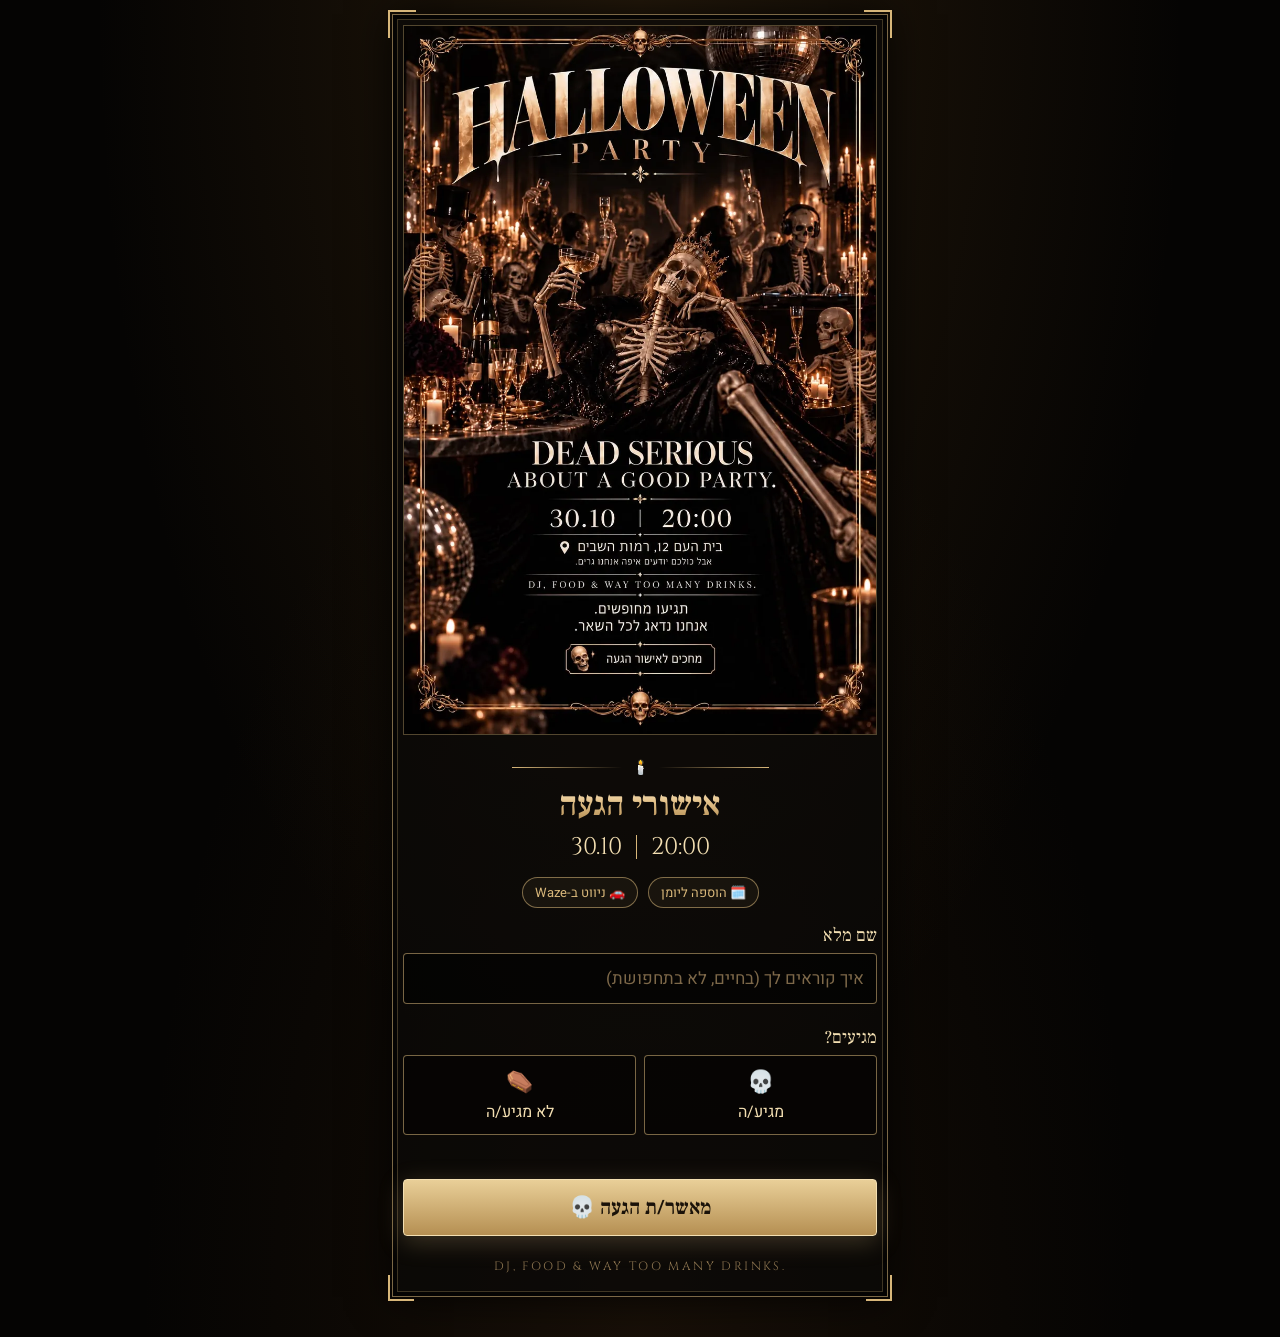
<file: index.html>
<!doctype html>
<html lang="he" dir="rtl">
<head>
<meta charset="utf-8">
<meta name="viewport" content="width=device-width,initial-scale=1,viewport-fit=cover">
<title>HALLOWEEN PARTY · אישור הגעה 30.10</title>
<meta name="description" content="Dead serious about a good party. 30.10 · 20:00 · בית העם 12, רמות השבים. מחכים לאישור הגעה 💀">
<meta property="og:type" content="website">
<meta property="og:title" content="HALLOWEEN PARTY 💀 30.10 · 20:00">
<meta property="og:description" content="תגיעו מחופשים. אנחנו נדאג לכל השאר. מחכים לאישור הגעה">
<meta property="og:image" content="https://agnservices.github.io/halloween/assets/og.jpg">
<meta property="og:image:width" content="1200"><meta property="og:image:height" content="630">
<meta property="og:url" content="https://agnservices.github.io/halloween/">
<meta name="twitter:card" content="summary_large_image">
<meta http-equiv="Cache-Control" content="no-cache, no-store, must-revalidate">
<meta http-equiv="Pragma" content="no-cache">
<meta http-equiv="Expires" content="0">
<meta name="theme-color" content="#050403">
<meta name="robots" content="noindex">
<link rel="icon" href="data:image/svg+xml,<svg xmlns='http://www.w3.org/2000/svg' viewBox='0 0 100 100'><text y='.9em' font-size='90'>💀</text></svg>">
<link rel="preconnect" href="https://fonts.googleapis.com"><link rel="preconnect" href="https://fonts.gstatic.com" crossorigin>
<link href="https://fonts.googleapis.com/css2?family=Cinzel:wght@500;600;700&family=Frank+Ruhl+Libre:wght@400;500;700&family=Heebo:wght@300;400;500&display=swap" rel="stylesheet">
<link rel="stylesheet" href="style.css?v=20261003g">
</head>
<body>
<main class="wrap">
 <div class="frame"><i class="c1"></i><i class="c2"></i>
  <picture>
   <source srcset="assets/invite.webp?v=20261003g" type="image/webp">
   <img class="hero" src="assets/invite.jpg?v=20261003g" width="900" height="1350" alt="HALLOWEEN PARTY — הזמנה למסיבת האלווין 30.10 בשעה 20:00">
  </picture>

  <section id="rsvp">
   <div class="orn"><span class="flick">🕯️</span></div>
   <h2 class="goldtext" style="font-family:'Frank Ruhl Libre',serif;font-weight:700;letter-spacing:0;font-size:34px;line-height:1.2;margin:2px 0 0">אישורי הגעה</h2>
   <div class="facts" dir="ltr" style="margin-top:6px"><span>30.10</span><span class="sep"></span><span>20:00</span></div>
   <div class="links" style="margin-top:14px">
    <a class="chip" id="calBtn" href="https://agnservices.github.io/halloween/halloween-party.ics" data-gcal="https://calendar.google.com/calendar/render?action=TEMPLATE&amp;text=HALLOWEEN%20PARTY%20%F0%9F%92%80&amp;dates=20261030T180000Z%2F20261030T230000Z&amp;ctz=Asia%2FJerusalem&amp;location=%D7%91%D7%99%D7%AA%20%D7%94%D7%A2%D7%9D%2012%2C%20%D7%A8%D7%9E%D7%95%D7%AA%20%D7%94%D7%A9%D7%91%D7%99%D7%9D&amp;details=DJ%2C%20FOOD%20%26%20WAY%20TOO%20MANY%20DRINKS.%0A%D7%AA%D7%92%D7%99%D7%A2%D7%95%20%D7%9E%D7%97%D7%95%D7%A4%D7%A9%D7%99%D7%9D.%20%D7%90%D7%A0%D7%97%D7%A0%D7%95%20%D7%A0%D7%93%D7%90%D7%92%20%D7%9C%D7%9B%D7%9C%20%D7%94%D7%A9%D7%90%D7%A8.%0A%D7%90%D7%99%D7%A9%D7%95%D7%A8%20%D7%94%D7%92%D7%A2%D7%94%3A%20https%3A%2F%2Fagnservices.github.io%2Fhalloween%2F">🗓️ הוספה ליומן</a>
    <a class="chip" href="https://waze.com/ul?ll=32.1650562%2C34.8866230&amp;navigate=yes&amp;zoom=17">🚗 ניווט ב-Waze</a>
   </div>

   <form id="f" novalidate>
    <div>
     <label class="l" for="name">שם מלא</label>
     <input id="name" name="name" type="text" maxlength="60" autocomplete="name" placeholder="איך קוראים לך (בחיים, לא בתחפושת)" required>
     <div class="err" id="e-name"></div>
    </div>
    <div>
     <span class="l" style="display:block;font-family:'Frank Ruhl Libre',serif;font-size:18px;margin-bottom:6px">מגיעים?</span>
     <div class="seg" style="grid-template-columns:repeat(2,1fr)" role="radiogroup" aria-label="מגיעים?">
      <input type="radio" name="status" id="s-yes" value="yes"><label for="s-yes"><b>💀</b>מגיע/ה</label>
      <input type="radio" name="status" id="s-no" value="no"><label for="s-no"><b>⚰️</b>לא מגיע/ה</label>
     </div>
     <div class="err" id="e-status"></div>
    </div>
    <div id="guestsBox" class="hidden">
     <label class="l" for="guests">כמה תהיו? <em>(כולל אותך)</em></label>
     <div class="stepper">
      <button type="button" id="minus" aria-label="פחות">−</button>
      <input id="guests" name="guests" type="text" inputmode="numeric" pattern="[0-9]*" value="1" aria-label="מספר אורחים">
      <button type="button" id="plus" aria-label="יותר">+</button>
     </div>
     <div class="err" id="e-guests"></div>
    </div>
    <div class="err" id="e-form" style="text-align:center"></div>
    <button class="btn" id="submit" type="submit"><span class="spin"></span><span id="btnText">מאשר/ת הגעה 💀</span></button>
   </form>

   <div id="thanks" class="thanks hidden" aria-live="polite">
    <div class="big" id="tIcon">💀</div>
    <h3 class="goldtext" id="tTitle"></h3>
    <p id="tBody"></p>
    <p class="cinzel" dir="ltr" style="font-size:13px;color:#b99a66;letter-spacing:.18em;margin-top:14px">DEAD SERIOUS ABOUT A GOOD PARTY.</p>
    <button class="link" id="again" type="button">רוצה לעדכן את התשובה?</button>
   </div>
  </section>
  <p class="foot" dir="ltr">DJ, FOOD &amp; WAY TOO MANY DRINKS.</p>
 </div>
</main>
<script src="common.js?v=20261003g"></script>
<script>
(function(){
  const $ = (id) => document.getElementById(id);
  const f = $('f'), gBox = $('guestsBox'), g = $('guests');
  let busy = false;
  const status = () => (f.querySelector('input[name=status]:checked') || {}).value;
  function syncGuests(){ gBox.classList.toggle('hidden', status() !== 'yes'); }
  f.querySelectorAll('input[name=status]').forEach(r => r.addEventListener('change', () => { syncGuests(); $('e-status').textContent=''; }));
  const clampG = (v) => Math.max(1, Math.min(20, parseInt(String(v).replace(/\D/g,''),10) || 1));
  $('minus').onclick = () => { g.value = clampG(g.value) - 1 || 1; g.value = clampG(g.value); };
  $('plus').onclick = () => { g.value = clampG(+clampG(g.value) + 1); };
  g.addEventListener('blur', () => g.value = clampG(g.value));
  $('name').addEventListener('input', () => { $('name').classList.remove('invalid'); $('e-name').textContent=''; });

  function showThanks(d){
    const first = (d.name || '').trim().split(/\s+/)[0];
    const T = {
      yes:  ['💀', `נתראה בצד השני, ${first}!`, d.guests > 1 ? `שמרנו מקום ל-${d.guests} נשמות אבודות (קרוב לבר, כמובן). תגיעו מחופשים — אנחנו נדאג לכל השאר.` : 'שמרנו לך מקום (קרוב לבר, כמובן). תגיעו מחופשים — אנחנו נדאג לכל השאר.'],
      maybe:['🕯️', `נשאיר לך נר דולק, ${first}`, 'אולי זה לא כן, אבל זה גם לא לא. כשתחליטו — פשוט פתחו שוב את הקישור ועדכנו.'],
      no:   ['⚰️', `נתגעגע, ${first}`, 'חבל! נרים כוסית לכבודך מעבר לקבר. אם תתחרט/י — הקישור הזה תמיד פתוח.']
    }[d.status];
    $('tIcon').textContent = T[0]; $('tTitle').textContent = T[1]; $('tBody').textContent = T[2];
    f.classList.add('hidden'); $('thanks').classList.remove('hidden');
    $('rsvp').scrollIntoView({behavior:'smooth', block:'start'});
  }
  $('again').onclick = () => { $('thanks').classList.add('hidden'); f.classList.remove('hidden'); $('btnText').textContent = 'עדכון תשובה 💀'; };

  // prefill if this device already answered
  try { const m = JSON.parse(localStorage.getItem('hw26_rsvp')||'null'); if (m && m.data) { const d=m.data;
    $('name').value=d.name||''; g.value=d.guests||1;
    const r=$('s-'+d.status); if(r) r.checked=true; syncGuests(); $('btnText').textContent='עדכון תשובה 💀'; } } catch(e){}

  f.addEventListener('submit', async (ev) => {
    ev.preventDefault();
    if (busy) return;
    ['name','status','guests','form'].forEach(k => $('e-'+k).textContent='');
    const name = $('name').value.trim().replace(/\s+/g,' ');
    const st = status();
    let ok = true;
    if (name.length < 2) { $('e-name').textContent = 'צריך שם כדי שנדע את מי להפחיד 👻'; $('name').classList.add('invalid'); ok=false; }
    if (!st) { $('e-status').textContent = 'נו, מגיעים או לא?'; ok=false; }
    if (!ok) { const e = document.querySelector('.err:not(:empty)'); e && e.parentElement.scrollIntoView({behavior:'smooth',block:'center'}); return; }
    const d = {name, status: st, guests: st === 'yes' ? clampG(g.value) : 0, at: new Date().toISOString(), ua: navigator.userAgent.slice(0,80)};
    busy = true; const btn = $('submit'); btn.disabled = true; btn.classList.add('loading'); const old = $('btnText').textContent; $('btnText').textContent = 'שולחים לעולם הבא...';
    try { await RSVP.save(d); showThanks(d); $('btnText').textContent = 'עדכון תשובה 💀'; }
    catch (e) { console.error(e); $('e-form').textContent = 'אופס, הרוחות שיבשו את השליחה. נסו שוב בעוד רגע.'; $('btnText').textContent = old; }
    finally { busy = false; btn.disabled = false; btn.classList.remove('loading'); }
  });
})();
</script>
<script>
(function(){ // native calendar: Android -> Google Calendar app template; iOS/other -> .ics (text/calendar)
  var a=document.getElementById('calBtn'); if(!a) return;
  var ua=navigator.userAgent;
  if(/Android/i.test(ua)){ a.href=a.getAttribute('data-gcal'); }
  else if(/iPhone|iPad|iPod/i.test(ua) || (navigator.platform==='MacIntel' && navigator.maxTouchPoints>1)){
    // host can't send text/calendar, so hand the .ics straight to the iOS Calendar app
    /* served as text/calendar here: keep https link for native Add to Calendar */
  }
})();
</script>
</body>
</html>
</file>
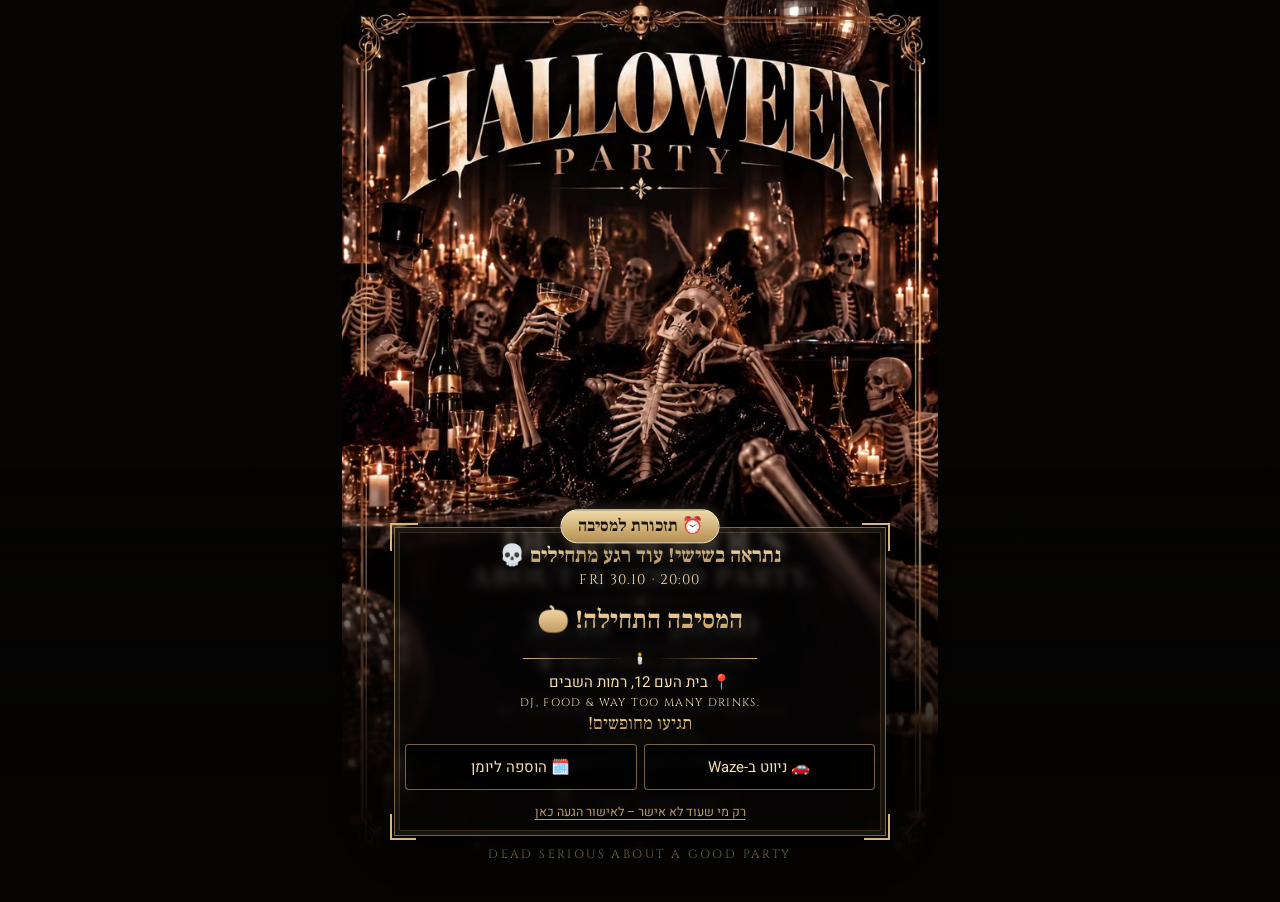
<file: reminder/index.html>
<!doctype html>
<html lang="he" dir="rtl">
<head>
<meta charset="utf-8">
<meta name="viewport" content="width=device-width,initial-scale=1,viewport-fit=cover">
<title>⏰ תזכורת: HALLOWEEN PARTY בשישי 20:00 💀</title>
<meta name="description" content="תזכורת! 30.10 · 20:00 · בית העם 12, רמות השבים. DJ, FOOD &amp; WAY TOO MANY DRINKS. תגיעו מחופשים!">
<meta property="og:type" content="website">
<meta property="og:title" content="⏰ תזכורת: HALLOWEEN PARTY בשישי 20:00 💀">
<meta property="og:description" content="הספירה לאחור התחילה – ניווט והוספה ליומן. שישי 30.10 · 20:00 · בית העם 12, רמות השבים">
<meta property="og:image" content="https://agnservices.github.io/halloween/reminder/poster.jpg?v=3">
<meta property="og:image:width" content="720"><meta property="og:image:height" content="1088">
<meta property="og:url" content="https://agnservices.github.io/halloween/reminder/">
<meta name="twitter:card" content="summary_large_image">
<meta name="theme-color" content="#050403"><link rel="icon" href="data:,">
<meta http-equiv="Cache-Control" content="no-cache">
<link rel="preconnect" href="https://fonts.googleapis.com"><link rel="preconnect" href="https://fonts.gstatic.com" crossorigin>
<link href="https://fonts.googleapis.com/css2?family=Cinzel:wght@500;600;700&family=Frank+Ruhl+Libre:wght@400;500;700&family=Heebo:wght@300;400;500&display=swap" rel="stylesheet">
<link rel="preload" as="image" href="poster.jpg?v=3">
<style>
:root{--gold:#d8b77a;--gold2:#f3dfb2;--line:rgba(216,183,122,.55)}
*{box-sizing:border-box}
html{-webkit-text-size-adjust:100%;background:#050403}
body{margin:0;color:var(--gold2);font-family:'Heebo',sans-serif;min-height:100svh;overflow-x:hidden}
.bg{position:fixed;inset:0;z-index:0;background:#050403 url(poster.jpg?v=3) center top/contain no-repeat}
.bg video{width:100%;height:100%;object-fit:contain;object-position:center top;display:block}
.shade{position:fixed;inset:0;z-index:1;pointer-events:none;
  background:linear-gradient(180deg,rgba(5,4,3,0) 0%,rgba(5,4,3,0) 52%,rgba(5,4,3,.45) 64%,rgba(5,4,3,.8) 80%,#050403 96%)}
main{position:relative;z-index:2;max-width:520px;margin:0 auto;padding:0 14px calc(28px + env(safe-area-inset-bottom))}
.spacer{height:57svh}
.card{position:relative;border:1px solid var(--line);padding:16px 10px 10px;margin-top:14px;background:rgba(8,6,5,.42);
  -webkit-backdrop-filter:blur(4px);backdrop-filter:blur(4px);
  box-shadow:0 0 40px rgba(0,0,0,.8),inset 0 0 0 4px rgba(5,4,3,.6),inset 0 0 0 5px rgba(216,183,122,.22);text-align:center}
.card:before,.card:after,.card .c1,.card .c2{content:"";position:absolute;width:26px;height:26px;border:2px solid var(--gold);pointer-events:none}
.card:before{top:-5px;right:-5px;border-left:0;border-bottom:0}.card:after{top:-5px;left:-5px;border-right:0;border-bottom:0}
.card .c1{bottom:-5px;right:-5px;border-left:0;border-top:0}.card .c2{bottom:-5px;left:-5px;border-right:0;border-top:0}
.goldtext{background:linear-gradient(180deg,#fff1cf 0%,#e2c088 45%,#a88247 100%);-webkit-background-clip:text;background-clip:text;color:transparent}
h1{font-family:'Frank Ruhl Libre',serif;font-weight:700;font-size:21px;margin:0 0 2px;line-height:1.15}
.ribbon{position:absolute;top:0;left:50%;transform:translate(-50%,-55%);white-space:nowrap;background:linear-gradient(180deg,#f0d9a6,#b58f52);color:#1a1209;font-family:'Frank Ruhl Libre',serif;font-weight:700;font-size:17px;padding:5px 16px;border-radius:999px;border:1px solid #fff1cf;box-shadow:0 4px 18px rgba(0,0,0,.6),0 0 14px rgba(216,183,122,.35)}
h1 .e{color:initial;-webkit-text-fill-color:initial}
.when{font-family:'Cinzel',serif;font-size:14px;letter-spacing:.08em;margin:0 0 8px;color:var(--gold2)}
.cd{display:grid;grid-template-columns:repeat(4,1fr);gap:6px;direction:ltr}
.cd div{border:1px solid var(--line);border-radius:4px;padding:6px 2px 5px;background:linear-gradient(180deg,rgba(216,183,122,.16),rgba(0,0,0,.45))}
.cd b{display:block;font-family:'Cinzel',serif;font-weight:700;font-size:34px;line-height:1;font-variant-numeric:tabular-nums}
.cd span{display:block;font-size:11px;color:#cfb383;margin-top:3px;direction:rtl}
.started{display:none;font-family:'Frank Ruhl Libre',serif;font-weight:700;font-size:26px;padding:6px 0}
.done .cd{display:none}.done .started{display:block}
.orn{display:flex;align-items:center;gap:10px;justify-content:center;color:var(--gold);margin:7px 0 4px;font-size:11px}
.orn:before,.orn:after{content:"";height:1px;flex:1;max-width:100px;background:linear-gradient(90deg,transparent,var(--gold))}
.orn:after{background:linear-gradient(270deg,transparent,var(--gold))}
.addr{font-size:15px;margin:0 0 2px}
.tag{font-family:'Cinzel',serif;font-size:11px;letter-spacing:.12em;margin:2px 0;color:var(--gold2)}
.costume{font-family:'Frank Ruhl Libre',serif;font-size:18px;margin:2px 0 0}
.btns{display:grid;gap:7px;margin-top:9px}
.row{display:grid;grid-template-columns:1fr 1fr;gap:7px}
a.b{display:flex;align-items:center;justify-content:center;gap:8px;text-decoration:none;border:1px solid var(--line);border-radius:4px;padding:8px 6px;font-size:14px;color:var(--gold2);background:rgba(0,0,0,.5)}
a.b.main{border-color:var(--gold2);background:linear-gradient(180deg,#e9cf98,#b58f52);color:#1a1209;font-family:'Frank Ruhl Libre',serif;font-weight:700;font-size:17px;padding:10px 6px;box-shadow:0 6px 24px rgba(216,183,122,.25)}
a.b{padding:11px 6px;font-size:15px}
.rl{display:block;text-align:center;font-size:12.5px;color:#b89b6c;text-decoration:underline;text-underline-offset:3px;margin-top:2px;padding:4px}
.foot{text-align:center;color:#8d7550;font-size:12px;margin-top:10px;font-family:'Cinzel',serif;letter-spacing:.2em}
.flick{animation:fl 3s infinite}@keyframes fl{0%,100%{opacity:1}50%{opacity:.6}}
</style>
</head>
<body>
<div class="bg" aria-hidden="true">
  <video id="v" autoplay muted loop playsinline webkit-playsinline preload="auto" poster="poster.jpg?v=3" disablepictureinpicture>
    <source src="skeleton-party.mp4?v=3" type="video/mp4">
  </video>
</div>
<div class="shade"></div>
<main>
  <div class="spacer"></div>
  <section class="card" id="card">
    <i class="c1"></i><i class="c2"></i>
    <div class="ribbon">⏰ תזכורת למסיבה</div>
    <h1><span class="goldtext">נתראה בשישי! עוד רגע מתחילים</span> <span class="e">💀</span></h1>
    <p class="when" dir="ltr">FRI 30.10 · 20:00</p>
    <div class="cd" id="cd" role="timer" aria-live="off">
      <div><b id="d">--</b><span>ימים</span></div>
      <div><b id="h">--</b><span>שעות</span></div>
      <div><b id="m">--</b><span>דקות</span></div>
      <div><b id="s">--</b><span>שניות</span></div>
    </div>
    <div class="started goldtext">המסיבה התחילה! <span style="-webkit-text-fill-color:initial">🎃</span></div>
    <div class="orn"><span class="flick">🕯️</span></div>
    <p class="addr">📍 בית העם 12, רמות השבים</p>
    <p class="tag" dir="ltr">DJ, FOOD &amp; WAY TOO MANY DRINKS.</p>
    <p class="costume goldtext">תגיעו מחופשים!</p>
    <div class="btns">
      <div class="row">
        <a class="b" href="https://waze.com/ul?ll=32.1650562%2C34.8866230&amp;navigate=yes&amp;zoom=17">🚗 ניווט ב-Waze</a>
        <a class="b" id="calBtn" href="https://agnservices.github.io/halloween/halloween-party.ics" data-gcal="https://calendar.google.com/calendar/render?action=TEMPLATE&amp;text=HALLOWEEN%20PARTY%20%F0%9F%92%80&amp;dates=20261030T180000Z%2F20261030T230000Z&amp;ctz=Asia%2FJerusalem&amp;location=%D7%91%D7%99%D7%AA%20%D7%94%D7%A2%D7%9D%2012%2C%20%D7%A8%D7%9E%D7%95%D7%AA%20%D7%94%D7%A9%D7%91%D7%99%D7%9D&amp;details=DJ%2C%20FOOD%20%26%20WAY%20TOO%20MANY%20DRINKS.%0A%D7%AA%D7%92%D7%99%D7%A2%D7%95%20%D7%9E%D7%97%D7%95%D7%A4%D7%A9%D7%99%D7%9D.%20%D7%90%D7%A0%D7%97%D7%A0%D7%95%20%D7%A0%D7%93%D7%90%D7%92%20%D7%9C%D7%9B%D7%9C%20%D7%94%D7%A9%D7%90%D7%A8.%0A%D7%90%D7%99%D7%A9%D7%95%D7%A8%20%D7%94%D7%92%D7%A2%D7%94%3A%20https%3A%2F%2Fagnservices.github.io%2Fhalloween%2F">🗓️ הוספה ליומן</a>
      </div>
      <a class="rl" href="https://agnservices.github.io/halloween/">רק מי שעוד לא אישר – לאישור הגעה כאן</a>
    </div>
  </section>
  <p class="foot">DEAD SERIOUS ABOUT A GOOD PARTY</p>
</main>
<script>
(function(){
  var T=Date.parse('2026-10-30T18:00:00Z'),card=document.getElementById('card');
  var el={d:document.getElementById('d'),h:document.getElementById('h'),m:document.getElementById('m'),s:document.getElementById('s')};
  function p(n){return n<10?'0'+n:''+n}
  function tick(){
    var ms=T-Date.now();
    if(ms<=0){card.classList.add('done');return false}
    var t=Math.floor(ms/1000);
    el.d.textContent=Math.floor(t/86400);el.h.textContent=p(Math.floor(t%86400/3600));
    el.m.textContent=p(Math.floor(t%3600/60));el.s.textContent=p(t%60);return true;
  }
  if(tick()){var iv=setInterval(function(){if(!tick())clearInterval(iv)},1000)}
  var a=document.getElementById('calBtn');
  if(/Android/i.test(navigator.userAgent)){a.href=a.getAttribute('data-gcal')}
  var v=document.getElementById('v');
  function play(){var pr=v.play();if(pr&&pr.catch)pr.catch(function(){})}
  v.muted=true;play();
  ['touchstart','click','scroll'].forEach(function(e){window.addEventListener(e,function f(){if(v.paused)play();window.removeEventListener(e,f)},{passive:true})});
  document.addEventListener('visibilitychange',function(){if(!document.hidden&&v.paused)play()});
})();
</script>
</body>
</html>
</file>
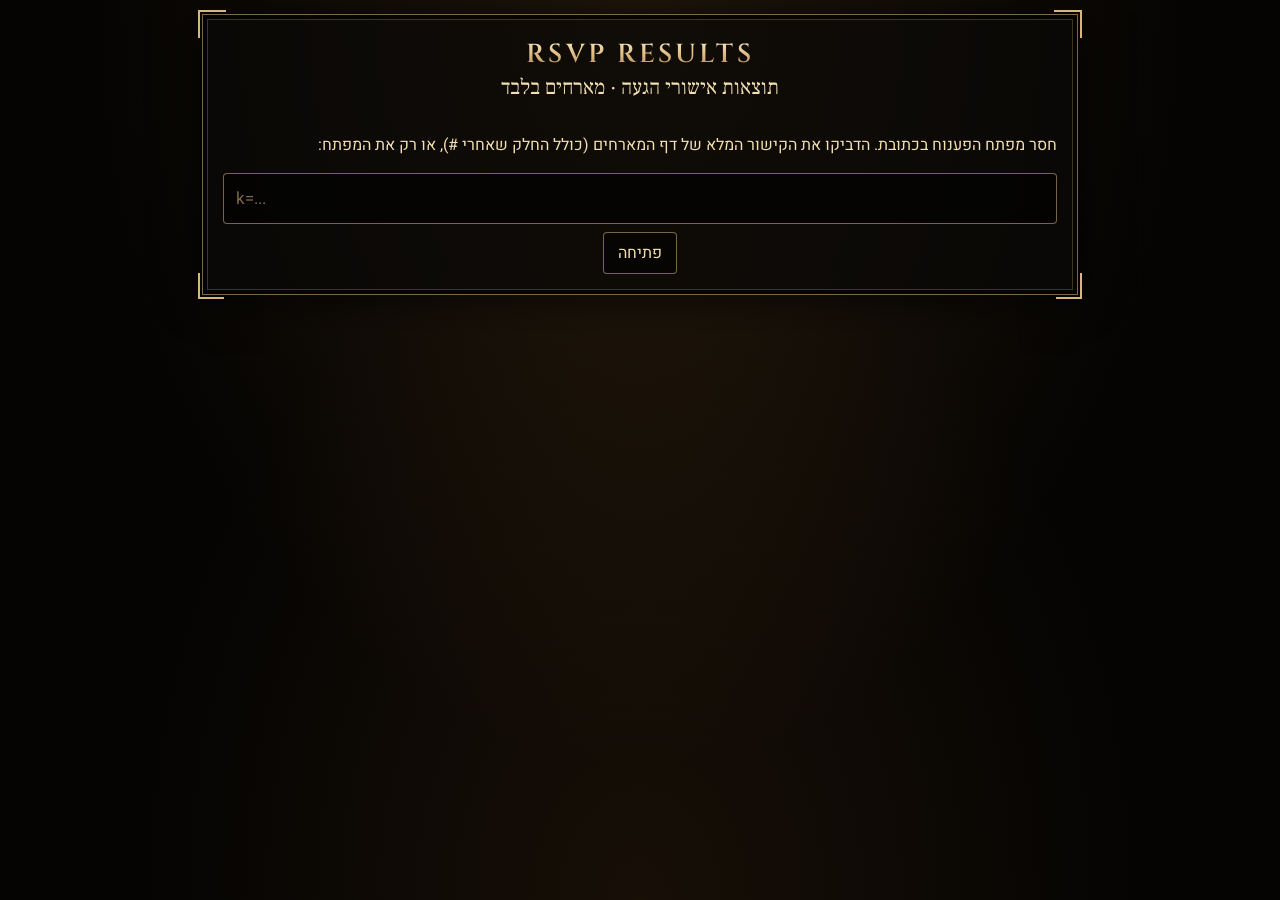
<file: admin.html>
<!doctype html>
<html lang="he" dir="rtl">
<head>
<meta charset="utf-8"><meta name="viewport" content="width=device-width,initial-scale=1">
<meta http-equiv="Cache-Control" content="no-cache, no-store, must-revalidate">
<meta name="robots" content="noindex,nofollow">
<title>RSVP · תוצאות (מארחים בלבד)</title>
<link href="https://fonts.googleapis.com/css2?family=Cinzel:wght@600&family=Frank+Ruhl+Libre:wght@500;700&family=Heebo:wght@400;500&display=swap" rel="stylesheet">
<link rel="stylesheet" href="style.css?v=20261003d">
<style>
.wrap{max-width:900px}
.stats{display:grid;grid-template-columns:repeat(3,1fr);gap:8px;margin:16px 0}
.stat b{font-size:30px!important}
.stat{border:1px solid var(--line);padding:12px;text-align:center;background:rgba(0,0,0,.45)}
.stat b{display:block;font-family:'Cinzel',serif;font-size:34px;color:#fff1cf}
.stat span{font-size:14px;color:#cdb183}
.stat.main{border-color:var(--gold2);box-shadow:0 0 16px rgba(216,183,122,.25)}
table{width:100%;border-collapse:collapse;font-size:15px}
th,td{border-bottom:1px solid rgba(216,183,122,.2);padding:9px 6px;text-align:right;vertical-align:top}
th{color:var(--gold);font-weight:500;font-size:13px}
td.n{white-space:nowrap}
.tag{font-size:12px;padding:2px 8px;border-radius:999px;border:1px solid var(--line);white-space:nowrap}
.yes{color:#b6f0a8;border-color:#6f9d63}.no{color:#f2a08a;border-color:#a2614f}.maybe{color:#f3dc8f}
.tools{display:flex;gap:8px;flex-wrap:wrap;justify-content:center;margin-top:8px}
.tools button{background:rgba(0,0,0,.5);border:1px solid var(--line);color:var(--gold2);padding:8px 14px;border-radius:4px;font:inherit;cursor:pointer}
.del{background:none;border:0;color:#a2614f;cursor:pointer;font-size:16px}
.scroll{overflow-x:auto}
.muted{color:#9b8460;font-size:13px}
</style>
</head>
<body>
<main class="wrap"><div class="frame"><i class="c1"></i><i class="c2"></i>
 <h2 class="goldtext" style="margin-top:12px">RSVP RESULTS</h2>
 <p class="sub">תוצאות אישורי הגעה · מארחים בלבד</p>
 <div id="keyBox" class="hidden" style="padding:10px">
  <p>חסר מפתח הפענוח בכתובת. הדביקו את הקישור המלא של דף המארחים (כולל החלק שאחרי #), או רק את המפתח:</p>
  <input id="keyIn" type="text" dir="ltr" placeholder="k=..."><div class="tools"><button id="keyGo">פתיחה</button></div>
 </div>
 <div id="main" class="hidden">
  <div class="stats">
   <div class="stat main"><b id="sHead">–</b><span>סה״כ מגיעים (ראשים)</span></div>
   <div class="stat"><b id="sYes">–</b><span>אישורים (מגיע/ה)</span></div>
   <div class="stat"><b id="sNo">–</b><span>לא מגיעים</span></div>
  </div>
  <div class="tools"><button id="refresh">🔄 רענון</button><button id="csv">⬇️ הורדת CSV</button></div>
  <p class="muted" id="status" style="text-align:center"></p>
  <div class="scroll"><table><thead><tr><th>#</th><th>שם</th><th>סטטוס</th><th>אורחים</th><th>עודכן</th><th></th></tr></thead><tbody id="rows"></tbody></table></div>
 </div>
</div></main>
<script src="common.js?v=20261003d"></script>
<script>
(function(){
  const $=(id)=>document.getElementById(id);
  const esc=(s)=>String(s??'').replace(/[&<>"']/g,c=>({'&':'&amp;','<':'&lt;','>':'&gt;','"':'&quot;',"'":'&#39;'}[c]));
  const L={yes:'מגיע/ה',maybe:'אולי',no:'לא מגיע/ה'};
  let KEY=(new URLSearchParams(location.hash.slice(1))).get('k'); let rows=[];
  if(!KEY){ $('keyBox').classList.remove('hidden'); $('keyGo').onclick=()=>{ const v=$('keyIn').value.trim(); const m=v.match(/k=([A-Za-z0-9_-]+)/); location.hash='k='+(m?m[1]:v); location.reload(); }; return; }
  $('main').classList.remove('hidden');
  // Host link key -> data key: the shared admin link's key unwraps the actual decryption key
  const WRAP={"rx":"tnON1emaGqjX13Kmlsr3XZIhCedQ0GvI7hezcQ38Vug","ry":"YVj4BC33Luu5DfKhZNApO52Tz5K7YOI2HV8dD7t_S1A","e":["OLZx7wbKfnEDSNVpn_m2bfivZeHku1uTZo8VPxN1URA","Jludun0YTe0nUf6Ow-CLE38ahdZZ-jrWJsbibxF2CNA"],"i":"ua/D0xtobGHGotOe","c":"I/xFVjCujgPrfcXVi0fiHr05b9ACci9UMj3yusVn2sYd+Is38dICI/9gfD0PjpkOTOEzcNVV7nIbzIE="};
  async function resolveKey(k){
    try{
      const ub=(s)=>Uint8Array.from(atob(s),c=>c.charCodeAt(0));
      const priv=await crypto.subtle.importKey('jwk',{kty:'EC',crv:'P-256',x:WRAP.rx,y:WRAP.ry,d:k},{name:'ECDH',namedCurve:'P-256'},false,['deriveKey']);
      const ep=await crypto.subtle.importKey('jwk',{kty:'EC',crv:'P-256',x:WRAP.e[0],y:WRAP.e[1]},{name:'ECDH',namedCurve:'P-256'},false,[]);
      const key=await crypto.subtle.deriveKey({name:'ECDH',public:ep},priv,{name:'AES-GCM',length:256},false,['decrypt']);
      return new TextDecoder().decode(await crypto.subtle.decrypt({name:'AES-GCM',iv:ub(WRAP.i)},key,ub(WRAP.c)));
    }catch(e){ return k; }
  }
  let keyReady=resolveKey(KEY).then(k=>KEY=k);
  async function load(){
    await keyReady;
    $('status').textContent='טוען...'; const out=[]; let n=1, deleted=0, bad=0;
    while(true){
      const batch=[...Array(10)].map((_,i)=>n+i);
      const vals=await Promise.all(batch.map(k=>RSVP.getSlot(k).catch(()=>'')));
      for(let i=0;i<vals.length;i++){
        const v=vals[i]; if(!v) continue;
        if(v==='deleted'){deleted++;continue;}
        try{ out.push({slot:batch[i], ...(await RSVP.decrypt(v,KEY))}); }catch(e){bad++;}
      }
      if(vals.every(v=>!v)) break; n+=10;
    }
    rows=out.sort((a,b)=>(a.at||'').localeCompare(b.at||''));
    const yes=rows.filter(r=>r.status==='yes');
    $('sHead').textContent=yes.reduce((s,r)=>s+(+r.guests||1),0);
    $('sYes').textContent=yes.length;
    $('sNo').textContent=rows.filter(r=>r.status==='no').length;
    $('rows').innerHTML=rows.map((r,i)=>`<tr><td>${i+1}</td><td>${esc(r.name)}</td><td><span class="tag ${r.status}">${L[r.status]||esc(r.status)}</span></td><td class="n">${r.status==='yes'?esc(r.guests):'–'}</td><td class="n muted">${r.at?new Date(r.at).toLocaleString('he-IL',{timeZone:'Asia/Jerusalem',day:'2-digit',month:'2-digit',hour:'2-digit',minute:'2-digit'}):''}</td><td><button class="del" title="מחיקה" data-slot="${r.slot}">✕</button></td></tr>`).join('') || '<tr><td colspan="6" class="muted" style="text-align:center">עדיין אין תשובות</td></tr>';
    $('status').textContent=`${rows.length} תשובות · עודכן ${new Date().toLocaleTimeString('he-IL')}`+(bad?` · ${bad} רשומות לא קריאות (מפתח שגוי?)`:'')+(deleted?` · ${deleted} נמחקו`:'');
  }
  $('rows').addEventListener('click', async e=>{ const b=e.target.closest('.del'); if(!b) return; const r=rows.find(x=>x.slot==b.dataset.slot);
    if(!confirm(`למחוק את התשובה של "${r&&r.name}"?`)) return; await RSVP.putSlot(b.dataset.slot,'deleted'); load(); });
  $('refresh').onclick=load;
  $('csv').onclick=()=>{ const q=v=>'"'+String(v??'').replace(/"/g,'""')+'"';
    const lines=[['name','status','guests','updated_at'].join(',')].concat(rows.map(r=>[r.name,L[r.status]||r.status,r.status==='yes'?r.guests:0,r.at].map(q).join(',')));
    const blob=new Blob(['\ufeff'+lines.join('\r\n')],{type:'text/csv;charset=utf-8'}); const a=document.createElement('a'); a.href=URL.createObjectURL(blob); a.download='halloween-rsvp.csv'; a.click(); };
  load(); setInterval(load, 60000);
})();
</script>
</body></html>
</file>
<file: style.css>
:root{--gold:#d8b77a;--gold2:#f3dfb2;--gold3:#9c7a45;--ink:#0a0807;--line:rgba(216,183,122,.55)}
*{box-sizing:border-box}
html{-webkit-text-size-adjust:100%}
body{margin:0;background:#050403;color:var(--gold2);font-family:'Heebo','Frank Ruhl Libre',sans-serif;min-height:100vh;
  background-image:radial-gradient(ellipse at 50% 0%,rgba(120,80,30,.28),transparent 60%),radial-gradient(ellipse at 50% 100%,rgba(90,55,20,.22),transparent 55%)}
.wrap{max-width:520px;margin:0 auto;padding:14px 12px 40px}
.frame{position:relative;border:1px solid var(--line);padding:10px;background:rgba(10,8,7,.75);box-shadow:0 0 40px rgba(0,0,0,.8),inset 0 0 0 4px #050403,inset 0 0 0 5px rgba(216,183,122,.25)}
.frame:before,.frame:after,.frame .c1,.frame .c2{content:"";position:absolute;width:26px;height:26px;border:2px solid var(--gold);pointer-events:none}
.frame:before{top:-5px;right:-5px;border-left:0;border-bottom:0}
.frame:after{top:-5px;left:-5px;border-right:0;border-bottom:0}
.frame .c1{bottom:-5px;right:-5px;border-left:0;border-top:0}
.frame .c2{bottom:-5px;left:-5px;border-right:0;border-top:0}
.hero{display:block;width:100%;height:auto;border:1px solid rgba(216,183,122,.35)}
.orn{display:flex;align-items:center;gap:10px;justify-content:center;color:var(--gold);margin:22px 0 6px;font-size:14px}
.orn:before,.orn:after{content:"";height:1px;flex:1;max-width:110px;background:linear-gradient(90deg,transparent,var(--gold))}
.orn:after{background:linear-gradient(270deg,transparent,var(--gold))}
h1,h2,.cinzel{font-family:'Cinzel',serif;font-weight:600;letter-spacing:.12em}
.goldtext{background:linear-gradient(180deg,#fff1cf 0%,#e2c088 45%,#a88247 100%);-webkit-background-clip:text;background-clip:text;color:transparent}
h2{text-align:center;margin:4px 0 2px;font-size:26px}
.sub{text-align:center;font-family:'Frank Ruhl Libre',serif;font-size:21px;margin:0 0 6px;color:var(--gold2)}
.facts{display:flex;justify-content:center;align-items:center;gap:14px;font-family:'Cinzel',serif;font-size:24px;color:var(--gold2);margin:10px 0 4px}
.facts span.sep{width:1px;height:24px;background:var(--gold)}
.addr{text-align:center;font-size:16px;line-height:1.5;margin:4px 0 0}
.addr a{color:var(--gold2);text-decoration:none;border-bottom:1px dotted var(--gold)}
.addr small{display:block;color:#bfa57a;font-size:13px}
.links{display:flex;justify-content:center;gap:10px;margin:10px 0 0;flex-wrap:wrap}
.chip{font-size:13px;color:var(--gold);border:1px solid var(--line);padding:5px 12px;border-radius:999px;text-decoration:none;background:rgba(216,183,122,.06)}
form{margin-top:16px;display:grid;gap:16px}
label.l{display:block;font-family:'Frank Ruhl Libre',serif;font-size:18px;margin-bottom:6px;color:var(--gold2)}
label.l em{font-style:normal;color:#a98c5e;font-size:14px}
input[type=text],input[type=tel],textarea,select{width:100%;font:inherit;font-size:17px;color:#fbecc9;background:rgba(0,0,0,.55);border:1px solid var(--line);border-radius:4px;padding:12px 12px;outline:none;transition:border-color .2s,box-shadow .2s}
textarea{min-height:84px;resize:vertical}
input:focus,textarea:focus{border-color:var(--gold2);box-shadow:0 0 0 3px rgba(216,183,122,.18)}
input::placeholder,textarea::placeholder{color:#7d6849}
.seg{display:grid;grid-template-columns:repeat(3,1fr);gap:8px}
.seg input{position:absolute;opacity:0;pointer-events:none}
.seg label{display:flex;flex-direction:column;align-items:center;gap:2px;text-align:center;padding:10px 4px;border:1px solid var(--line);border-radius:4px;cursor:pointer;font-size:16px;background:rgba(0,0,0,.45);transition:.2s;user-select:none}
.seg label b{font-size:22px;font-weight:400}
.seg input:checked+label{background:linear-gradient(180deg,rgba(216,183,122,.28),rgba(216,183,122,.10));border-color:var(--gold2);color:#fff3d6;box-shadow:0 0 14px rgba(216,183,122,.25)}
.seg input:focus-visible+label{outline:2px solid var(--gold2)}
.stepper{display:flex;align-items:center;gap:10px}
.stepper button{width:48px;height:48px;border-radius:4px;border:1px solid var(--line);background:rgba(0,0,0,.5);color:var(--gold2);font-size:24px;cursor:pointer}
.stepper input{text-align:center;width:80px;flex:none}
.err{color:#ff9a7a;font-size:14px;margin-top:6px;min-height:0}
.invalid{border-color:#c4603f!important}
.btn{appearance:none;width:100%;border:1px solid var(--gold2);background:linear-gradient(180deg,#e9cf98,#b58f52);color:#1a1209;font-family:'Frank Ruhl Libre',serif;font-weight:700;font-size:21px;padding:14px;border-radius:4px;cursor:pointer;box-shadow:0 6px 24px rgba(216,183,122,.25);display:flex;align-items:center;justify-content:center;gap:10px}
.btn[disabled]{opacity:.65;cursor:wait}
.spin{width:18px;height:18px;border:2px solid rgba(26,18,9,.35);border-top-color:#1a1209;border-radius:50%;animation:sp 0.8s linear infinite;display:none}
.btn.loading .spin{display:inline-block}
@keyframes sp{to{transform:rotate(360deg)}}
.hidden{display:none!important}
.thanks{text-align:center;padding:26px 8px 10px;animation:fade .7s ease}
.thanks .big{font-size:54px;line-height:1;filter:drop-shadow(0 0 12px rgba(255,200,120,.35))}
.thanks h3{font-family:'Frank Ruhl Libre',serif;font-size:28px;margin:14px 0 8px}
.thanks p{font-size:17px;line-height:1.6;margin:6px 0;color:#ead6ac}
.link{background:none;border:0;color:var(--gold);text-decoration:underline;font:inherit;font-size:15px;cursor:pointer;margin-top:14px}
@keyframes fade{from{opacity:0;transform:translateY(8px)}to{opacity:1}}
.foot{text-align:center;color:#8d7550;font-size:12px;margin-top:22px;font-family:'Cinzel',serif;letter-spacing:.2em}
.flick{animation:fl 3s infinite}
@keyframes fl{0%,100%{opacity:1}45%{opacity:.85}50%{opacity:.6}55%{opacity:.9}}
</file>
